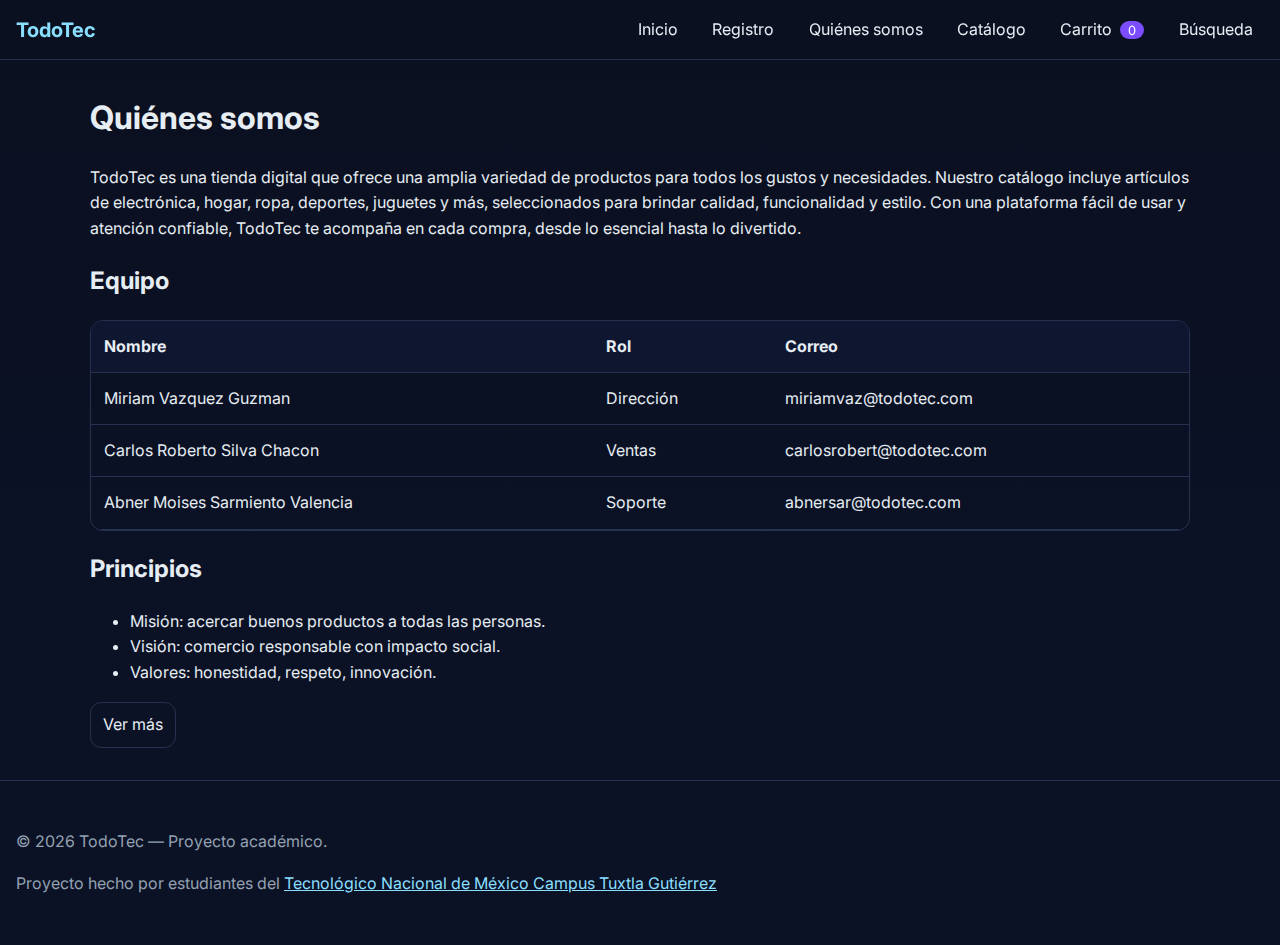
<file: quienes.html>
<!DOCTYPE html>
    <html lang="es">
    <head>
      <meta charset="utf-8" />
      <meta name="viewport" content="width=device-width, initial-scale=1" />
      <title>MiTienda — Quiénes somos</title>
      <link rel="preconnect" href="https://fonts.googleapis.com">
      <link rel="preconnect" href="https://fonts.gstatic.com" crossorigin>
      <link href="https://fonts.googleapis.com/css2?family=Inter:wght@400;600;700&display=swap" rel="stylesheet">
      <link rel="stylesheet" href="styles.css" />
    </head>
    <body data-page="quienes">

<header class="site-header">
  <a class="logo" href="index.html" aria-label="Ir al inicio">TodoTec</a>
  <nav aria-label="Navegación principal">
    <ul class="nav-list">
      <li><a href="index.html">Inicio</a></li>
      <li><a href="registro.html">Registro</a></li>
      <li><a href="quienes.html">Quiénes somos</a></li>
      <li><a href="catalogo.html">Catálogo</a></li>
      <li><a href="carrito.html">Carrito <span id="cartCount" class="badge" aria-label="Artículos en carrito">0</span></a></li>
      <li><a href="busqueda.html">Búsqueda</a></li>
    </ul>
  </nav>
</header>

      <main class="container">

<section>
  <h1>Quiénes somos</h1>
  <p>TodoTec es una tienda digital que ofrece una amplia variedad de productos para todos los gustos y necesidades. Nuestro catálogo incluye artículos de electrónica, hogar, ropa, deportes, juguetes y más, seleccionados para brindar calidad, funcionalidad y estilo.
      Con una plataforma fácil de usar y atención confiable, TodoTec te acompaña en cada compra, desde lo esencial hasta lo divertido.
</p>

  <h2>Equipo</h2>
  <div class="table-wrapper">
    <table>
      <thead>
        <tr><th>Nombre</th><th>Rol</th><th>Correo</th></tr>
      </thead>
      <tbody>
        <tr><td>Miriam Vazquez Guzman</td><td>Dirección</td><td><a>miriamvaz@todotec.com</a></td></tr>
        <tr><td>Carlos Roberto Silva Chacon</td><td>Ventas</td><td><a>carlosrobert@todotec.com</a></td></tr>
        <tr><td>Abner Moises Sarmiento Valencia</td><td>Soporte</td><td><a>abnersar@todotec.com</a></td></tr>
      </tbody>
    </table>
  </div>

  <h2>Principios</h2>
  <ul>
    <li>Misión: acercar buenos productos a todas las personas.</li>
    <li>Visión: comercio responsable con impacto social.</li>
    <li>Valores: honestidad, respeto, innovación.</li>
  </ul>

  <button id="verMasBtn" class="outline">Ver más</button>
  <p id="extraInfo" class="hidden">Trabajamos con proveedores certificados y buscamos minimizar nuestra huella ambiental.</p>
</section>

      </main>

<footer class="site-footer">
  <p>&copy; <span id="year"></span> TodoTec — Proyecto académico.</p>
  <p>Proyecto hecho por estudiantes del <a href="https://www.tuxtla.tecnm.mx/" target="_blank" rel="noopener">Tecnológico Nacional de México Campus Tuxtla Gutiérrez</a></p>
</footer>
<script src="script.js" defer></script>

    </body>
    </html>
</file>
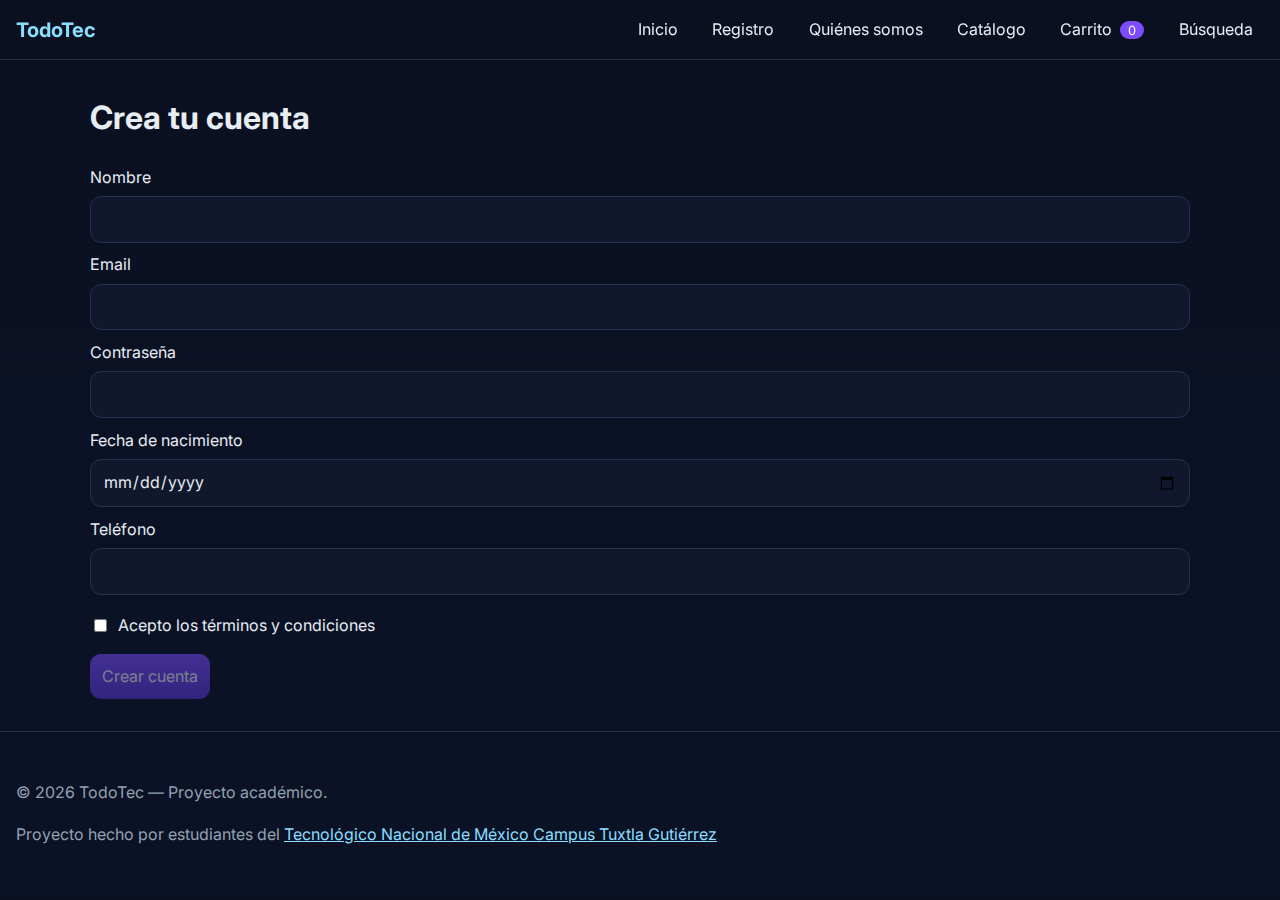
<file: registro.html>
<!DOCTYPE html>
    <html lang="es">
    <head>
      <meta charset="utf-8" />
      <meta name="viewport" content="width=device-width, initial-scale=1" />
      <title>MiTienda — Registro</title>
      <link rel="preconnect" href="https://fonts.googleapis.com">
      <link rel="preconnect" href="https://fonts.gstatic.com" crossorigin>
      <link href="https://fonts.googleapis.com/css2?family=Inter:wght@400;600;700&display=swap" rel="stylesheet">
      <link rel="stylesheet" href="styles.css" />
    </head>
    <body data-page="registro">

<header class="site-header">
  <a class="logo" href="index.html" aria-label="Ir al inicio">TodoTec</a>
  <nav aria-label="Navegación principal">
    <ul class="nav-list">
      <li><a href="index.html">Inicio</a></li>
      <li><a href="registro.html">Registro</a></li>
      <li><a href="quienes.html">Quiénes somos</a></li>
      <li><a href="catalogo.html">Catálogo</a></li>
      <li><a href="carrito.html">Carrito <span id="cartCount" class="badge" aria-label="Artículos en carrito">0</span></a></li>
      <li><a href="busqueda.html">Búsqueda</a></li>
    </ul>
  </nav>
</header>

      <main class="container">

<section aria-labelledby="form-registro">
  <h1 id="form-registro">Crea tu cuenta</h1>
<form id="registerForm" novalidate>
  <label>Nombre
    <input type="text" name="nombre" id="nombre" required minlength="2" maxlength="60" />
    <span class="error" id="error-nombre"></span>
  </label>

  <label>Email
    <input type="email" name="email" id="email" required />
    <span class="error" id="error-email"></span>
  </label>

  <label>Contraseña
    <input type="password" name="password" id="password" required minlength="6" maxlength="30" />
    <span class="error" id="error-password"></span>
  </label>

  <label>Fecha de nacimiento
    <input type="date" name="nacimiento" id="nacimiento" required />
    <span class="error" id="error-nacimiento"></span>
  </label>

  <label>Teléfono
    <input type="tel" name="telefono" id="telefono" required pattern="[0-9\s\-\+]{8,15}" />
    <span class="error" id="error-telefono"></span>
  </label>

  <label class="terms">
    <input type="checkbox" id="termsCheckbox" required />
    Acepto los términos y condiciones
  </label>

  <button id="submitBtn" type="submit" disabled>Crear cuenta</button>
  <p id="registerMsg" class="muted" role="status" aria-live="polite"></p>
</form>
</section>

      </main>

<footer class="site-footer">
  <p>&copy; <span id="year"></span> TodoTec — Proyecto académico.</p>
  <p>Proyecto hecho por estudiantes del <a href="https://www.tuxtla.tecnm.mx/" target="_blank" rel="noopener">Tecnológico Nacional de México Campus Tuxtla Gutiérrez</a></p>
</footer>
<script src="script.js" defer></script>

    </body>
    </html>
</file>
<file: styles.css>
:root {
  --bg: #0b1020;
  --card: #11172c;
  --muted: #93a1b1;
  --text: #e6edf3;
  --accent: #8adfff;
  --brand: #7c4dff;
  --border: #25314e;
}

* { box-sizing: border-box; }
html, body { margin: 0; padding: 0; }
body {
  font-family: 'Inter', system-ui, -apple-system, Segoe UI, Roboto, Arial, sans-serif;
  background: linear-gradient(180deg, #0b1020 0%, #0b1226 70%);
  color: var(--text);
  line-height: 1.6;
}

/* Layout */
.container { width: min(1100px, 92%); margin: 2rem auto; }
.site-header {
  position: sticky; top: 0; z-index: 10;
  display: flex; align-items: center; justify-content: space-between;
  padding: .85rem 1rem; background: rgba(11,16,32,.8); backdrop-filter: blur(6px);
  border-bottom: 1px solid var(--border);
}
.logo { font-weight: 700; text-decoration: none; color: var(--accent); font-size: 1.25rem; }
.nav-list { display: flex; gap: .75rem; list-style: none; margin: 0; padding: 0; }
.nav-list a { color: var(--text); text-decoration: none; padding: .5rem .7rem; border-radius: .6rem; }
.nav-list a:hover { background: rgba(138,223,255,.12); }
.badge { background: var(--brand); color: #fff; border-radius: 1rem; padding: .1rem .5rem; font-size: .8rem; margin-left: .25rem; }

.site-footer { padding: 2rem 1rem; border-top: 1px solid var(--border); color: var(--muted); }
.site-footer a { color: var(--accent); }

/* Hero */
.hero { position: relative; border-radius: 1rem; overflow: hidden; }
.hero-img { width: 100%; height: 320px; object-fit: cover; display: block; filter: saturate(1.1) contrast(1.05); }
.hero-text { position: absolute; inset: auto 1rem 1rem 1rem; background: rgba(0,0,0,.35); padding: 1rem 1.2rem; border-radius: .75rem; }

/* Lists */
.pill-list { list-style: none; display: flex; gap: .5rem; padding: 0; flex-wrap: wrap; }
.pill-list li { background: var(--card); border: 1px solid var(--border); padding: .4rem .7rem; border-radius: 999px; }

/* Forms */
label { display: grid; gap: .35rem; }
input, button {
  font: inherit; color: var(--text); background: var(--card); border: 1px solid var(--border);
  padding: .6rem .75rem; border-radius: .7rem;
}
input:focus, button:focus { outline: 2px solid var(--accent); outline-offset: 2px; }
button { background: linear-gradient(180deg, #7c4dff, #5a35d4); border: none; cursor: pointer; }
button[disabled] { opacity: .5; cursor: not-allowed; }
.outline { background: transparent; border: 1px solid var(--border); }
.muted { color: var(--muted); }

.grid-2 { display: grid; grid-template-columns: repeat(auto-fit, minmax(220px, 1fr)); gap: 1rem; margin-bottom: 1rem; }
.terms { display: flex; align-items: center; gap: .5rem; margin: .5rem 0 1rem; }

/* Tables */
.table-wrapper { overflow-x: auto; border: 1px solid var(--border); border-radius: .8rem; }
table { width: 100%; border-collapse: collapse; min-width: 600px; }
th, td { padding: .8rem; border-bottom: 1px solid var(--border); }
thead th { background: #0f1630; text-align: left; }
tfoot td { background: #0f1630; }
.right { text-align: right; }
.thumb { width: 42px; height: 42px; border-radius: .5rem; margin-right: .5rem; vertical-align: middle; }

/* Cards */
.catalog-grid { display: grid; grid-template-columns: repeat(auto-fit, minmax(240px, 1fr)); gap: 1rem; }
.card { background: var(--card); border: 1px solid var(--border); border-radius: 1rem; overflow: hidden; display: grid; }
.card img { width: 100%; height: 180px; object-fit: cover; }
.card-body { padding: .9rem; display: grid; gap: .4rem; }
.price { color: #b7f3ff; font-weight: 600; }

/* Utils */
.hidden { display: none; }
.results { margin-top: 1rem; background: var(--card); border: 1px solid var(--border); padding: 1rem; border-radius: .8rem; }

.error {
  color: red;
  font-size: 0.9rem;
  margin-top: 4px;
  display: block;
}
</file>
